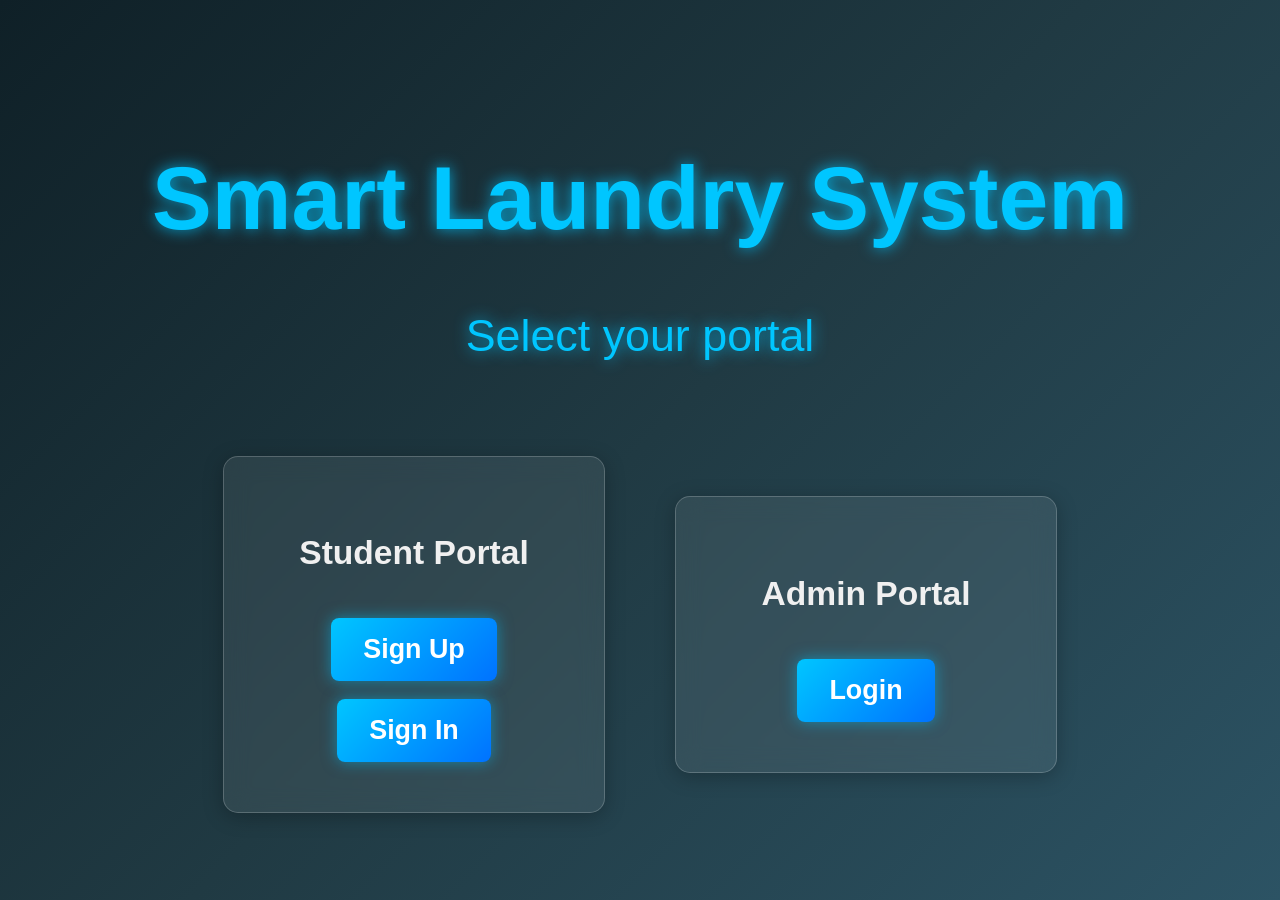
<file: index.html>
<!DOCTYPE html>
<html lang="en">
<head>
  <meta charset="UTF-8">
  <title>Main Laundry Portal</title>
  <link rel="stylesheet" href="style.css">
</head>
<body>
  <header class="banner">
    <h1>Smart Laundry System</h1>
    <p>Select your portal</p>
  </header>

  <div class="portal-container">
    <div class="portal-card">
      <h2>Student Portal</h2>
      <button onclick="location.href='student.html'">Sign Up</button>
      <button onclick="location.href='student.html'">Sign In</button>
    </div>

    <div class="portal-card">
      <h2>Admin Portal</h2>
      <button onclick="location.href='admin.html'">Login</button>
    </div>
  </div>
</body>

</html>
</file>
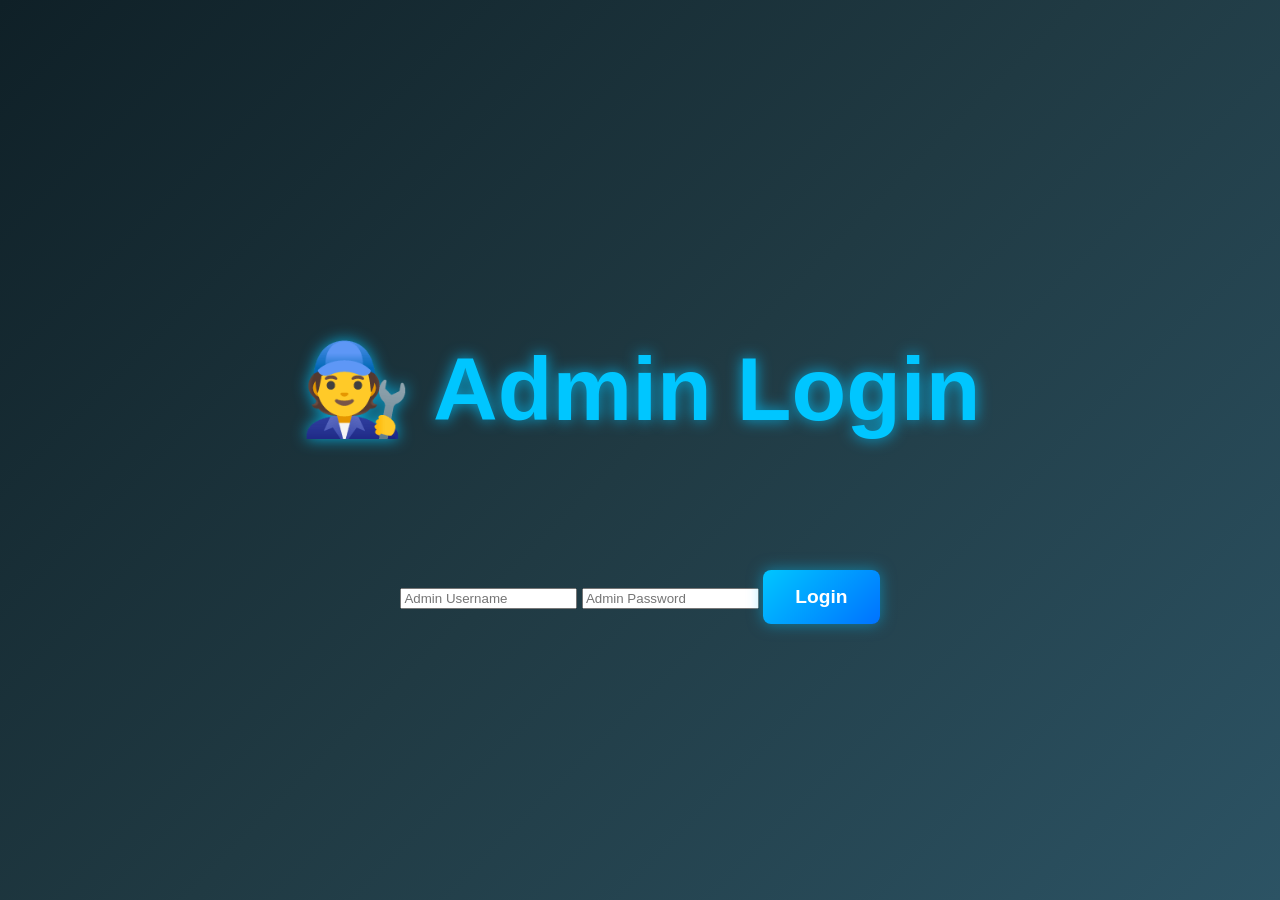
<file: admin-login.html>
<!DOCTYPE html>
<html lang="en">
<head>
  <meta charset="UTF-8">
  <title>Admin Login</title>
  <link rel="stylesheet" href="style.css">
  <script src="script.js"></script>
</head>
<body>
  <header class="banner">
    <h1>🧑‍🔧 Admin Login</h1>
  </header>

  <main>
    <section>
      <input type="text" id="adminUser" placeholder="Admin Username">
      <input type="password" id="adminPass" placeholder="Admin Password">
      <button onclick="adminLogin()">Login</button>
    </section>
  </main>
</body>
</html>
</file>
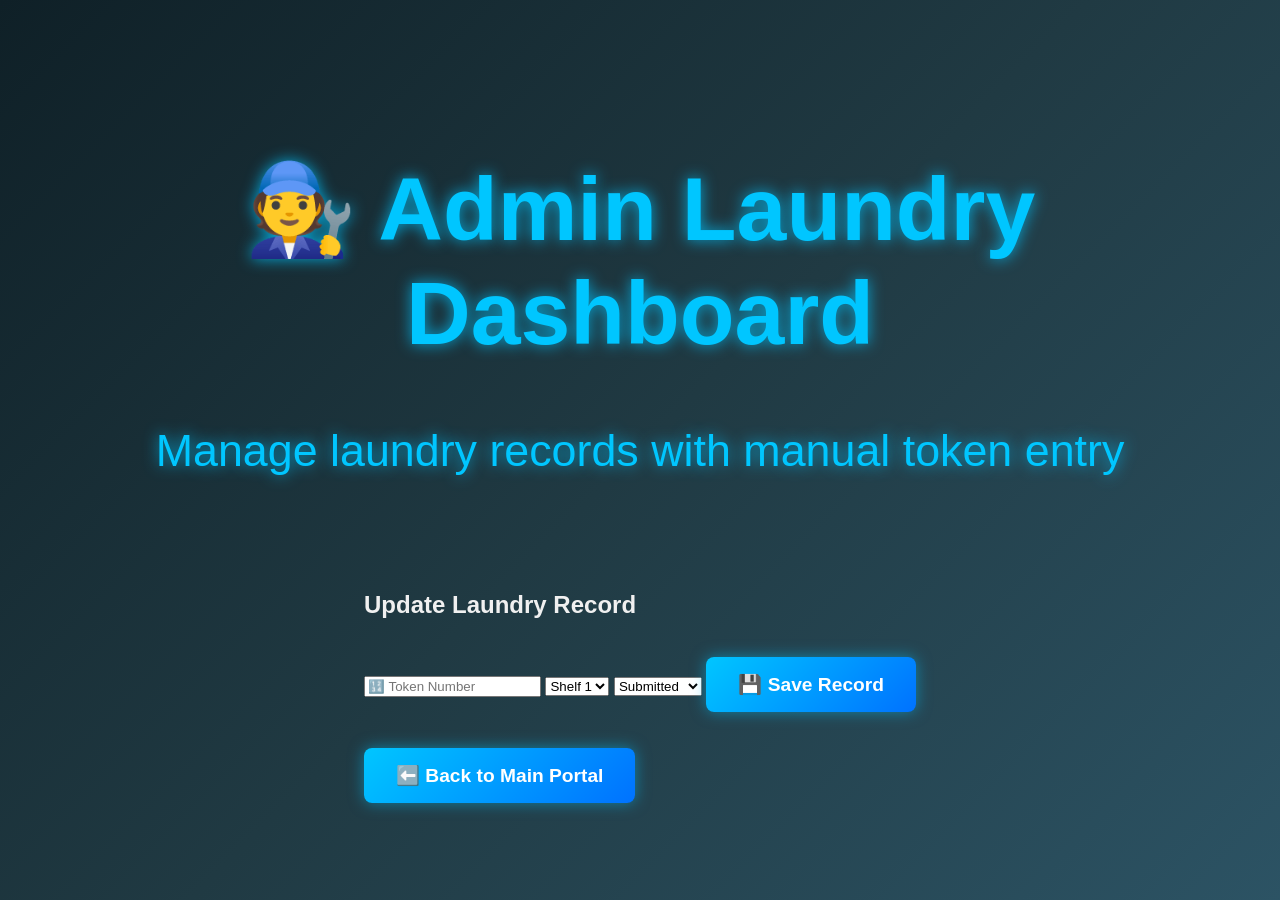
<file: admin.html>
<!DOCTYPE html>
<html lang="en">
<head>
  <meta charset="UTF-8">
  <title>Admin Dashboard</title>
  <link rel="stylesheet" href="style.css">
  <script src="script.js"></script>
</head>
<body>
  <header class="banner">
    <h1>🧑‍🔧 Admin Laundry Dashboard</h1>
    <p>Manage laundry records with manual token entry</p>
  </header>

  <main>
  <section class="admin-section">
    <h2>Update Laundry Record</h2>
    <input type="number" id="adminToken" placeholder="🔢 Token Number">
    <select id="shelfNumber">
      <option value="1">Shelf 1</option>
      <option value="2">Shelf 2</option>
      <option value="3">Shelf 3</option>
      <option value="4">Shelf 4</option>
      <option value="5">Shelf 5</option>
    </select>
    <select id="statusSelect">
      <option value="Submitted">Submitted</option>
      <option value="Processing">Processing</option>
      <option value="Completed">Completed</option>
    </select>
    <button onclick="updateLaundryRecord()">💾 Save Record</button>
    <br><br>
    <button onclick="window.location.href='index.html'">⬅️ Back to Main Portal</button>
  </section>

  <section id="recordList"></section>
</main>

</body>
</html>
</file>
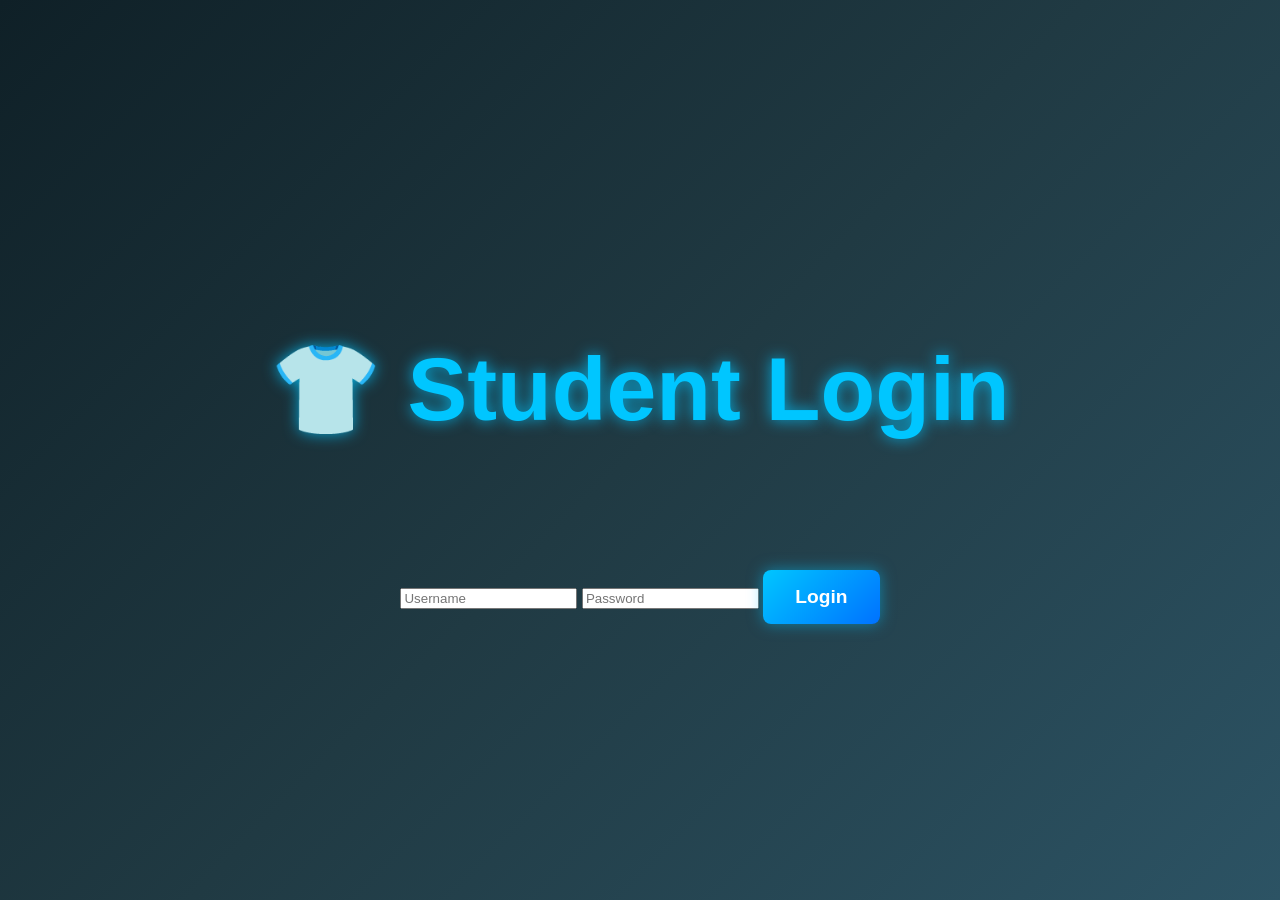
<file: student-login.html>
<!DOCTYPE html>
<html lang="en">
<head>
  <meta charset="UTF-8">
  <title>Student Login</title>
  <link rel="stylesheet" href="style.css">
  <script src="script.js"></script>
</head>
<body>
  <header class="banner">
    <h1>👕 Student Login</h1>
  </header>

  <main>
    <section>
      <input type="text" id="studentUser" placeholder="Username">
      <input type="password" id="studentPass" placeholder="Password">
      <button onclick="studentLogin()">Login</button>
    </section>
  </main>
</body>
</html>
</file>
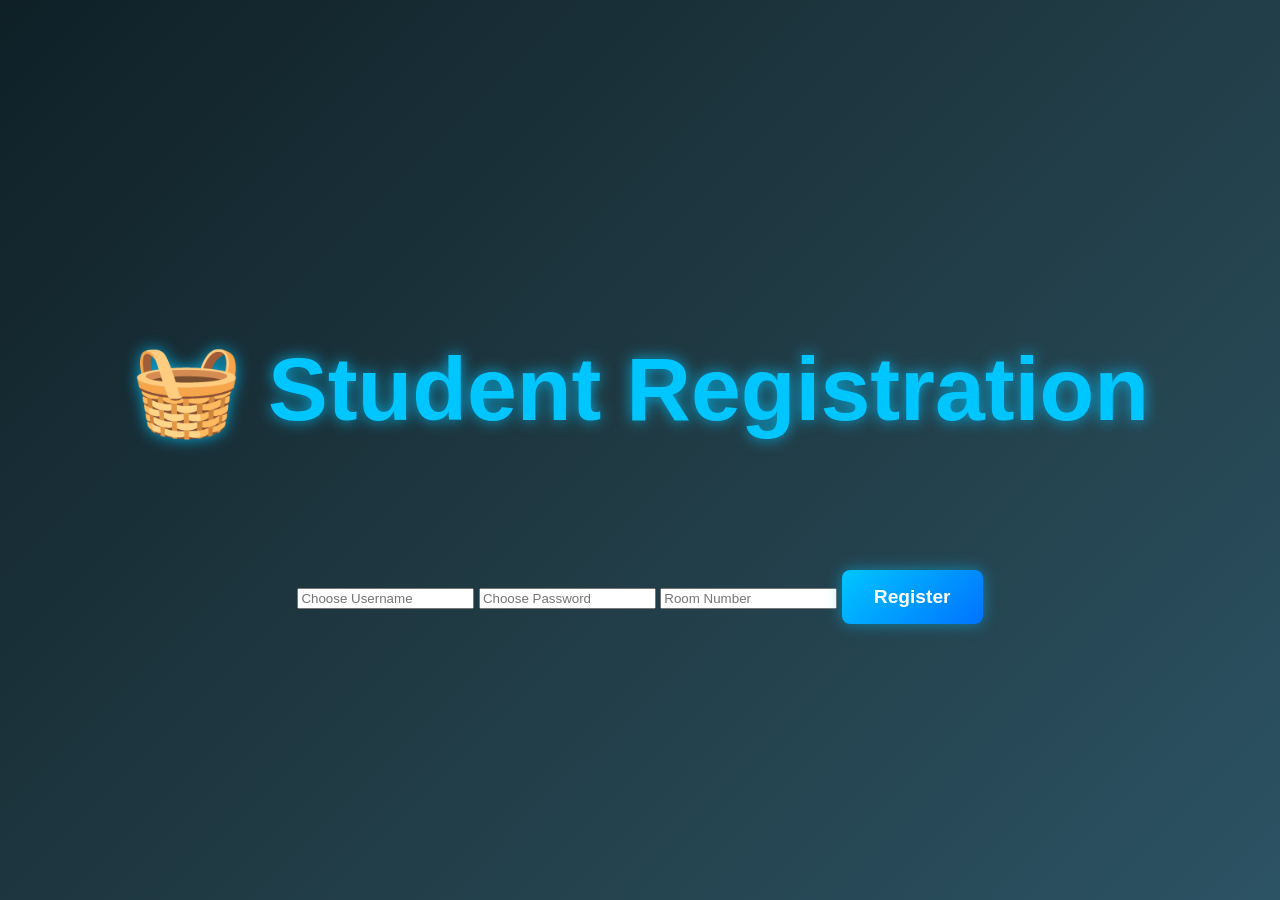
<file: student-signup.html>
<!DOCTYPE html>
<html lang="en">
<head>
  <meta charset="UTF-8">
  <title>Student Sign Up</title>
  <link rel="stylesheet" href="style.css">
  <script src="script.js"></script>
</head>
<body>
  <header class="banner">
    <h1>🧺 Student Registration</h1>
  </header>

  <main>
    <section>
      <input type="text" id="regUser" placeholder="Choose Username">
      <input type="password" id="regPass" placeholder="Choose Password">
      <input type="text" id="regRoom" placeholder="Room Number">
      <button onclick="registerStudent()">Register</button>
    </section>
  </main>
</body>
</html>
</file>
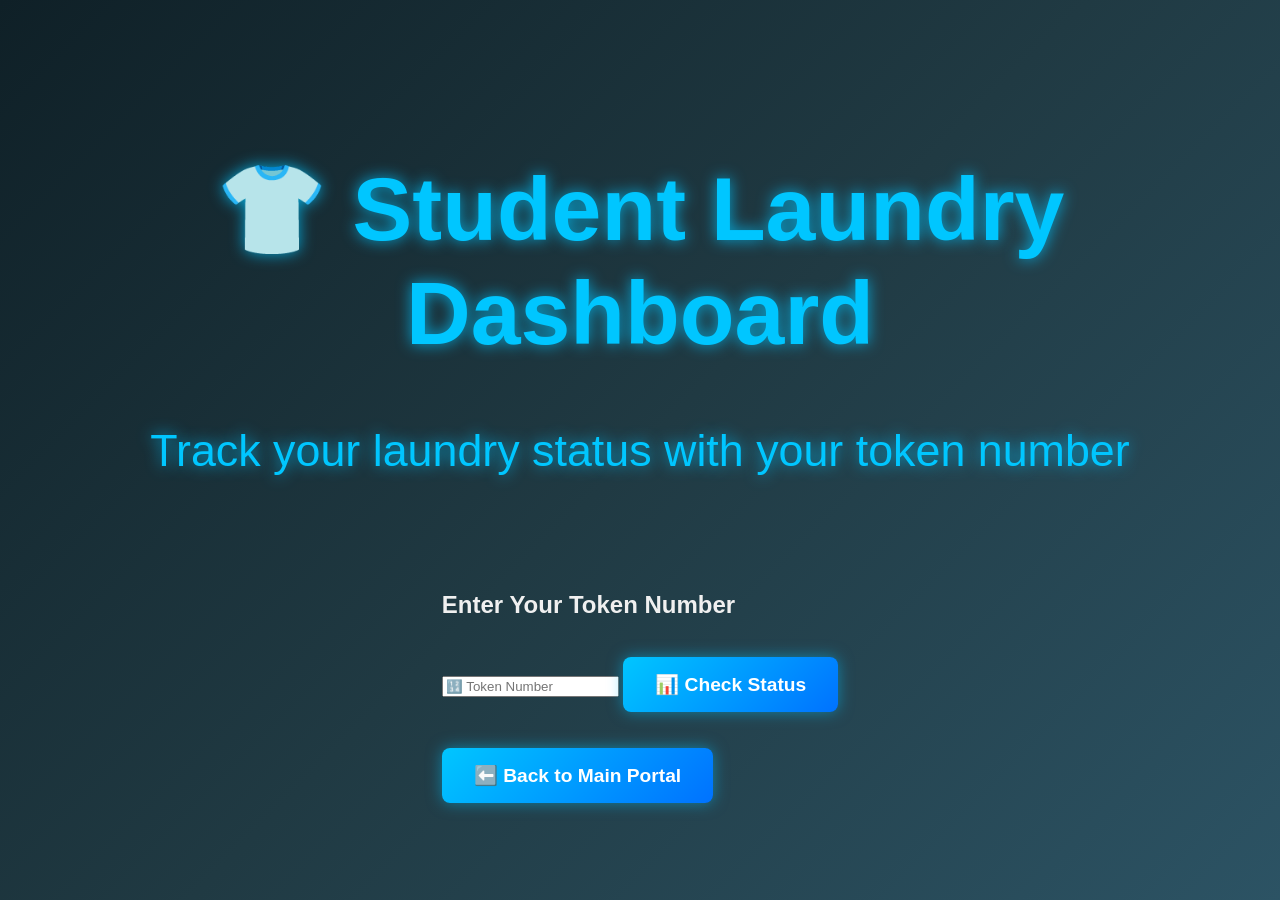
<file: student.html>
<!DOCTYPE html>
<html lang="en">
<head>
  <meta charset="UTF-8">
  <title>Student Dashboard</title>
  <link rel="stylesheet" href="style.css">
  <script src="script.js"></script>
</head>
<body>
  <header class="banner">
    <h1>👕 Student Laundry Dashboard</h1>
    <p>Track your laundry status with your token number</p>
  </header>

<main>
  <section class="student-section">
    <h2>Enter Your Token Number</h2>
    <input type="number" id="studentToken" placeholder="🔢 Token Number">
    <button onclick="checkLaundryStatus()">📊 Check Status</button>
    <br><br>
    <button onclick="window.location.href='index.html'">⬅️ Back to Main Portal</button>
  </section>

  <section id="studentStatus" class="status-card"></section>
</main>

</body>
</html>
</file>
<file: style.css>
/* Global background */
body {
  margin: 0;
  font-family: 'Segoe UI', Tahoma, Geneva, Verdana, sans-serif;
  color: #f0f0f0;
  background: linear-gradient(135deg, #0f2027, #203a43, #2c5364);
  min-height: 100vh;

  display: flex;
  flex-direction: column;
  justify-content: center;   /* vertical center */
  align-items: center;       /* horizontal center */
}

/* Header styling */
header.banner {
  text-align: center;
  margin-bottom: 50px;
  font-size: 2.8em; /* bigger title */
  color: #00c6ff;
  text-shadow: 0 0 15px rgba(0,198,255,0.8);
}

/* Portal container */
.portal-container {
  display: flex;
  justify-content: center;
  align-items: center;
  gap: 70px;
  flex-wrap: wrap;
}

/* Portal cards */
.portal-card {
  background: rgba(255, 255, 255, 0.08);
  border-radius: 15px;
  padding: 50px 30px;
  width: 320px;
  text-align: center;
  backdrop-filter: blur(12px);
  -webkit-backdrop-filter: blur(12px);
  border: 1px solid rgba(255, 255, 255, 0.2);
  box-shadow: 0 4px 20px rgba(0,0,0,0.25);
  transition: transform 0.3s ease, box-shadow 0.3s ease;
  font-size: 1.4em; /* bigger text inside cards */
}

/* Hover glow */
.portal-card:hover {
  transform: scale(1.05);
  box-shadow: 0 0 25px rgba(0,198,255,0.6);
  border: 1px solid rgba(0,198,255,0.6);
}

/* Buttons */
button {
  background: linear-gradient(135deg, #00c6ff, #0072ff);
  border: none;
  color: white;
  padding: 16px 32px;
  margin-top: 18px;
  border-radius: 8px;
  cursor: pointer;
  font-weight: bold;
  font-size: 1.2em; /* bigger button text */
  box-shadow: 0 0 15px rgba(0, 198, 255, 0.5);
  transition: background 0.3s ease, transform 0.2s ease;
}

button:hover {
  background: linear-gradient(135deg, #0072ff, #00c6ff);
  transform: translateY(-3px);
  box-shadow: 0 0 25px rgba(0,198,255,0.7);
}

/* Responsive for mobile */
@media (max-width: 768px) {
  .portal-container {
    flex-direction: column;
    gap: 30px;
  }
  .portal-card {
    width: 85%;
  }
}
</file>
